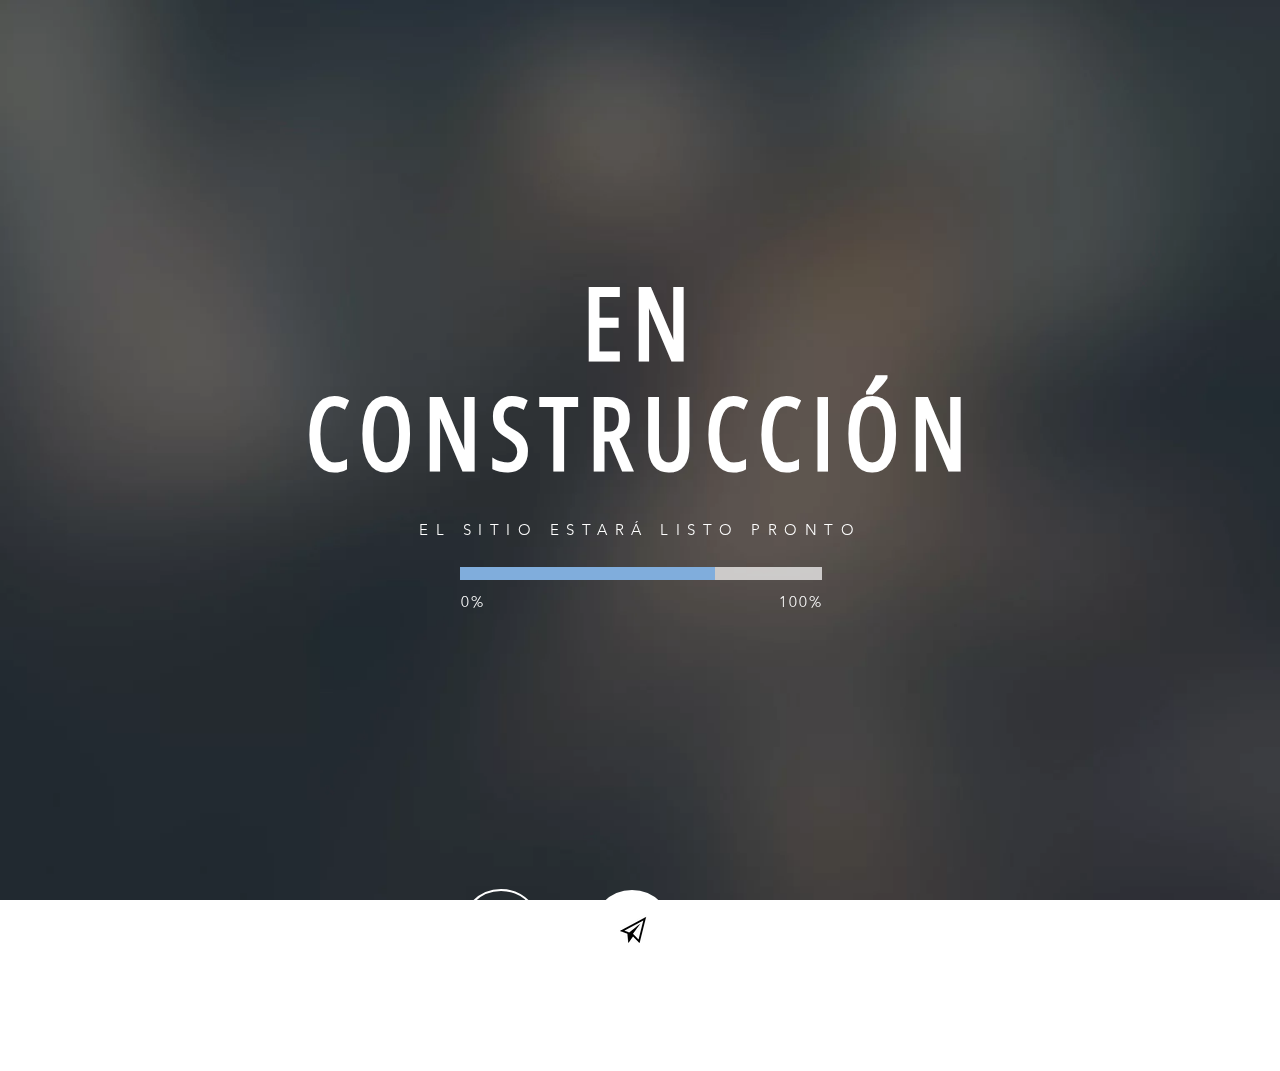
<file: rupitextil.html>
<!DOCTYPE html> <html lang=es class><!--
 Page saved with SingleFile 
 url: https://rupisolutions.wixsite.com/rupitextil 
 saved date: Fri Jan 25 2019 08:37:25 GMT-0500 (hora estándar de Perú)
--><meta charset=utf-8>
<meta http-equiv=X-UA-Compatible content="IE=Edge">
<meta name=generator content="Wix.com Website Builder">
<meta http-equiv=X-Wix-Meta-Site-Id content=5ca86f94-721f-4e6d-aced-329d17f20472>
<meta http-equiv=X-Wix-Application-Instance-Id content=0eb3efc0-9eed-4764-bff5-2c2c69f86a77>
<meta http-equiv=X-Wix-Published-Version content=2>
<meta http-equiv=etag content=0bbf9da053cff46d339c5466fd06eb9b>
<meta name=format-detection content="telephone=no">
<meta name=SKYPE_TOOLBAR content=SKYPE_TOOLBAR_PARSER_COMPATIBLE>
<meta id=wixMobileViewport name=viewport content="width=980, user-scalable=yes">
<meta name=fragment content=!>
<style id=viewerMainStyle>a,body,div,footer,h1,header,html,img,li,nav,p,span,title,ul{margin:0;padding:0;border:0;outline:0;vertical-align:baseline;background:0 0}body{font-size:10px;font-family:Arial,Helvetica,sans-serif}ul{list-style:none}a{cursor:pointer;text-decoration:none}body,html{height:100%}body{overflow-x:auto;overflow-y:scroll}:focus{outline:0}body:not([data-js-loaded]) [data-hide-prejs]{visibility:hidden}.siteAspectsContainer{position:absolute;top:0;margin:0 auto;left:0;right:0}@-webkit-keyframes inner-rotate{to{opacity:1;-webkit-transform:rotate(115deg);transform:rotate(115deg)}}@keyframes inner-rotate{to{opacity:1;-webkit-transform:rotate(115deg);transform:rotate(115deg)}}@-webkit-keyframes semi-rotate{from{-webkit-animation-timing-function:ease-out;animation-timing-function:ease-out;-webkit-transform:rotate(180deg);transform:rotate(180deg)}45%{-webkit-transform:rotate(198deg);transform:rotate(198deg)}55%{-webkit-transform:rotate(234deg);transform:rotate(234deg)}to{-webkit-transform:rotate(540deg);transform:rotate(540deg)}}@keyframes semi-rotate{from{-webkit-animation-timing-function:ease-out;animation-timing-function:ease-out;-webkit-transform:rotate(180deg);transform:rotate(180deg)}45%{-webkit-transform:rotate(198deg);transform:rotate(198deg)}55%{-webkit-transform:rotate(234deg);transform:rotate(234deg)}to{-webkit-transform:rotate(540deg);transform:rotate(540deg)}}#masterPage.mesh-layout[data-mesh-layout=grid]{display:-ms-grid;display:grid;-ms-grid-rows:max-content max-content min-content max-content;grid-template-rows:-webkit-max-content -webkit-max-content -webkit-min-content -webkit-max-content;grid-template-rows:max-content max-content min-content max-content;-ms-grid-columns:100%;grid-template-columns:100%;-webkit-box-align:start;-webkit-align-items:start;align-items:start;-webkit-box-pack:stretch;-webkit-justify-content:stretch;justify-content:stretch}#masterPage.mesh-layout[data-mesh-layout=grid] #PAGES_CONTAINER,#masterPage.mesh-layout[data-mesh-layout=grid] #SITE_FOOTER,#masterPage.mesh-layout[data-mesh-layout=grid] #SITE_HEADER{-ms-grid-column:1;-ms-grid-row-align:start;-ms-grid-column-align:start}#masterPage.mesh-layout[data-mesh-layout=grid] #SITE_HEADER{-ms-grid-row:1;grid-area:1/1/2/2}#masterPage.mesh-layout[data-mesh-layout=grid] #PAGES_CONTAINER{-ms-grid-row:3;grid-area:3/1/4/2}#masterPage.mesh-layout[data-mesh-layout=grid] #PAGES_CONTAINER{-webkit-align-self:stretch;align-self:stretch}#masterPage.mesh-layout[data-mesh-layout=grid] main#PAGES_CONTAINER{display:block}#masterPage.mesh-layout[data-mesh-layout=grid] #SITE_FOOTER{-ms-grid-row:4;grid-area:4/1/5/2}#masterPage.mesh-layout[data-mesh-layout=grid] #PAGES_CONTAINERcenteredContent,#masterPage.mesh-layout[data-mesh-layout=grid] #PAGES_CONTAINERinlineContent,#masterPage.mesh-layout[data-mesh-layout=grid] #SITE_PAGES{height:100%}#masterPage.mesh-layout #PAGES_CONTAINER,#masterPage.mesh-layout #SITE_FOOTER{position:relative}#masterPage.mesh-layout #SITE_PAGES{position:relative}#masterPage.mesh-layout img:not([src]){visibility:hidden}</style>
<title>RupiTextil</title>
<meta name=fb_admins_meta_tag content>
<meta name=robots content=index>
<meta property=og:title content=Misitio>
<meta property=og:url content=https://rupisolutions.wixsite.com/rupitextil>
<meta property=og:type content=article>
<meta property=og:site_name content=rupitextil>
<link rel="shortcut icon" href="[data-uri]" type=image/x-icon>

<link rel="shortcut icon" type="image/png" href="images/rufavicon.png"/>
</head>
 
 <body data-js-loaded=true><a id=SCROLL_TO_TOP></a>
 
 
 
 
 
 
 
 <div id=SITE_CONTAINER data-santa-render-status=SUCCESS><div style=position:relative class="noop visual-focus-on" data-reactroot><div><style data-styleid=theme_fonts>.font_0{font:normal normal bold 100px/1.4em opensanshebrewcondensed-regular,sans-serif;color:#FFFFFF}.font_8{font:normal normal normal 15px/1.4em avenir-lt-w01_35-light1475496,sans-serif;color:#FFFFFF}</style></div><div><style data-styleid=languages>@font-face{font-family:"Avenir-LT-W01_35-Light1475496";src:url([data-uri]) format("woff2")}@font-face{font-family:"OpenSansHebrewCondensed-Regular";src:url([data-uri]) format("woff")}</style></div><div id=SITE_BACKGROUND style=top:0;height:1020px;width:1349px class=siteBackground><div id=SITE_BACKGROUND_previous_noPrev class=siteBackgroundprevious style=width:100%;height:100%><div id=SITE_BACKGROUNDpreviousImage class=siteBackgroundpreviousImage></div><div id=SITE_BACKGROUNDpreviousVideo class=siteBackgroundpreviousVideo></div><div id=SITE_BACKGROUND_previousOverlay_noPrev class=siteBackgroundpreviousOverlay></div></div><div id=SITE_BACKGROUND_current_customBgImg3vn style=background-color:#414141;position:fixed;width:100%;height:100%;top:0 data-position=fixed class=siteBackgroundcurrent><div id=SITE_BACKGROUND_currentImage_customBgImg3vn style="position:absolute;top:0;width:100%;object-position:50% 50%;background-size:cover;background-position:center center;background-repeat:no-repeat;height:100%;background-image:url([data-uri])" data-type=bgimage data-height=100% class=siteBackgroundcurrentImage data-image-css='{"backgroundSize":"cover","backgroundPosition":"center center","backgroundRepeat":"no-repeat","height":"100%"}'></div><div id=SITE_BACKGROUNDcurrentVideo class=siteBackgroundcurrentVideo></div><div id=SITE_BACKGROUND_currentOverlay_customBgImg3vn style=position:absolute;top:0;width:100%;height:100% class=siteBackgroundcurrentOverlay></div></div></div><style data-styleid=siteBackground>.siteBackground{position:absolute}</style><div class=SITE_ROOT id=SITE_ROOT style="width:100%;top:50px;padding-bottom:0;min-width:980px;min-height:100%;position:relative;margin:0 auto"><div id=masterPage class=mesh-layout data-mesh-layout=grid><header data-is-mobile=false data-state data-site-width=980 data-header-top=0 style=position:relative;margin-top:0;left:0;margin-left:0;width:100%;min-width:980px class=hc1 id=SITE_HEADER><div style=left:0;width:100% id=SITE_HEADERscreenWidthBackground class=hc1screenWidthBackground></div><div id=SITE_HEADERcenteredContent class=hc1centeredContent><div style="margin-left:calc((100% - 980px) / 2);width:980px" id=SITE_HEADERbg class=hc1bg></div><div id=SITE_HEADERinlineContent class=hc1inlineContent><style id=SITE_HEADER-mesh-styles>#SITE_HEADERinlineContent{height:110px;width:100%;position:relative}#SITE_HEADERcenteredContent{position:relative}</style></div></div></header><style data-styleid=hc1>.hc1screenWidthBackground{position:absolute;top:0;right:0;bottom:0}.hc1bg{position:absolute;top:0;right:0;bottom:0;left:0}.hc1inlineContent{top:0;right:0;bottom:0;left:0}.hc1centeredContent{top:0;right:0;bottom:0;left:0}</style><footer style=bottom:auto;left:0;margin-left:0;width:100%;min-width:980px class="fc1_footer fc1" data-site-width=980 data-fixedposition=false data-isrunninginmobile=false data-state=" " id=SITE_FOOTER><div style=left:0;width:100% id=SITE_FOOTERscreenWidthBackground class=fc1screenWidthBackground></div><div style=width:100% id=SITE_FOOTERcenteredContent class=fc1centeredContent><div style="margin-left:calc((100% - 980px) / 2);width:980px" id=SITE_FOOTERbg class=fc1bg></div><div id=SITE_FOOTERinlineContent class=fc1inlineContent><style id=SITE_FOOTER-mesh-styles>#SITE_FOOTERinlineContent{height:auto;width:100%;position:relative}#SITE_FOOTERinlineContent-gridWrapper{pointer-events:none}#SITE_FOOTERinlineContent-gridContainer{position:static;display:grid;height:auto;width:100%;min-height:auto;grid-template-rows:1fr;grid-template-columns:100%}#comp-ivrs6jg1{position:relative;margin:20px 0px 28px calc((100% - 980px) * 0.5);left:130px;grid-area:1 / 1 / 2 / 2;justify-self:start;align-self:start}#SITE_FOOTERcenteredContent{position:relative}#SITE_FOOTERinlineContent-gridContainer>*{pointer-events:initial}</style><div id=SITE_FOOTERinlineContent-gridWrapper data-mesh-internal=true><div id=SITE_FOOTERinlineContent-gridContainer data-mesh-internal=true><div data-packed=true style=width:720px;pointer-events:none class=txtNew id=comp-ivrs6jg1><p class=font_8 style=text-align:center><span style=letter-spacing:.05em>© 2019&nbsp;para En Construcción.</span></p></div></div></div></div></div></footer><style data-styleid=fc1>.fc1screenWidthBackground{position:absolute;top:0;right:0;bottom:0}.fc1bg{position:absolute;top:0;right:0;bottom:0;left:0}.fc1inlineContent{top:0;right:0;bottom:0;left:0}.fc1centeredContent{top:0;right:0;bottom:0;left:0}</style><main data-is-mobile=false data-is-mesh=true data-site-width=980 style=left:0;margin-left:0;width:100%;min-width:980px;top:0 class=pc1 data-state id=PAGES_CONTAINER><div style=left:0 id=PAGES_CONTAINERscreenWidthBackground class=pc1screenWidthBackground></div><div style=position:relative id=PAGES_CONTAINERcenteredContent class=pc1centeredContent><div style=display:none id=PAGES_CONTAINERbg class=pc1bg></div><div style=position:relative id=PAGES_CONTAINERinlineContent class=pc1inlineContent><div data-is-mesh=true style=width:100%;min-height:844px class=s_VOwPageGroupSkin id=SITE_PAGES><div data-ismobile=false data-is-mesh-layout=true style=height:100%;left:0;position:relative class=p1 id=c1dmp><div style="margin-left:calc((100% - 980px) / 2);width:980px" id=c1dmpbg class=p1bg></div><div id=c1dmpinlineContent class=p1inlineContent><style id=c1dmp-mesh-styles>#c1dmpinlineContent{height:auto;width:100%;position:relative}#c1dmpinlineContent-gridWrapper{pointer-events:none}#c1dmpinlineContent-gridContainer{position:static;display:grid;height:auto;width:100%;min-height:844px;grid-template-rows:min-content min-content min-content min-content min-content 1fr;grid-template-columns:100%;padding-bottom:0px;box-sizing:border-box}#comp-ivqmvkyl{position:relative;margin:110px 0px 30px calc((100% - 980px) * 0.5);left:36px;grid-area:1 / 1 / 2 / 2;justify-self:start;align-self:start}#comp-ivqn0ql1{position:relative;margin:0px 0px 28px calc((100% - 980px) * 0.5);left:168px;grid-area:2 / 1 / 3 / 2;justify-self:start;align-self:start}#comp-ivqnjwxn{position:relative;margin:0px 0px 12px calc((100% - 980px) * 0.5);left:310px;grid-area:3 / 1 / 4 / 2;justify-self:start;align-self:start}#comp-ivqnmfvs{position:relative;margin:0px 0px 12px calc((100% - 980px) * 0.5);left:310px;grid-area:3 / 1 / 4 / 2;justify-self:start;align-self:start}#comp-ivqnn2es{position:relative;margin:0px 0px 10px calc((100% - 980px) * 0.5);left:290px;grid-area:4 / 1 / 5 / 2;justify-self:start;align-self:start}#comp-ivqnnmgs{position:relative;margin:0px 0px 10px calc((100% - 980px) * 0.5);left:618px;grid-area:4 / 1 / 5 / 2;justify-self:start;align-self:start}#comp-ivqnbq1d{position:relative;margin:0px 0px 1px calc((100% - 980px) * 0.5);left:311px;grid-area:6 / 1 / 7 / 2;justify-self:start;align-self:start}#comp-ivqn9hg9{position:relative;margin:22px 0px 25px calc((100% - 980px) * 0.5);left:335px;grid-area:6 / 1 / 7 / 2;justify-self:start;align-self:start}#comp-ivqnbbbs{position:relative;margin:1px 0px 0 calc((100% - 980px) * 0.5);left:442px;grid-area:6 / 1 / 7 / 2;justify-self:start;align-self:start}#comp-ivqn8l1y{position:relative;margin:26px 0px 25px calc((100% - 980px) * 0.5);left:468px;grid-area:6 / 1 / 7 / 2;justify-self:start;align-self:start}#c1dmpinlineContent-wedge-6{visibility:hidden;height:729px;width:0;grid-area:1 / 1 / 6 / 2}#c1dmpinlineContent-gridContainer>*{pointer-events:initial}</style><div id=c1dmpinlineContent-gridWrapper data-mesh-internal=true><div id=c1dmpinlineContent-gridContainer data-mesh-internal=true><div data-packed=true style=width:909px;pointer-events:none class=txtNew id=comp-ivqmvkyl><h1 class=font_0 style=line-height:1.1em;text-align:center><span style=letter-spacing:.1em>EN<br>
CONSTRUCCIÓN</span></h1></div><div data-packed=true style=width:644px;pointer-events:none class=txtNew id=comp-ivqn0ql1><p class=font_8 style=text-align:center><span style=letter-spacing:.5em>EL SITIO ESTARÁ LISTO PRONTO</span></p></div><div style="transform-origin:center 6.5px;width:362px;height:13px" class=hl1 id=comp-ivqnjwxn></div><style data-styleid=hl1>.hl1{box-sizing:border-box;border-top:13px solid rgba(255,255,255,0.7)}</style><div style="transform-origin:center 6.5px 0;width:255px;height:13px;visibility:inherit" class=style-jr978o4l id=comp-ivqnmfvs></div><style data-styleid=style-jr978o4l>.style-jr978o4l{box-sizing:border-box;border-top:13px solid rgba(128,173,220,1)}</style><div data-packed=true style=width:66px;pointer-events:none class=txtNew id=comp-ivqnn2es><p class=font_8 style=text-align:center><span style=letter-spacing:.15em>0%</span></p></div><div data-packed=true style=width:66px;pointer-events:none class=txtNew id=comp-ivqnnmgs><p class=font_8 style=text-align:center><span style=letter-spacing:.15em>100%</span></p>
</div><style data-styleid=txtNew>.txtNew{word-wrap:break-word;text-align:start}.txtNew>*{pointer-events:auto}.txtNew p{margin:0;line-height:normal;letter-spacing:normal}.txtNew h1{margin:0;letter-spacing:normal}</style><div data-svg-id=8463f60718194af748c49dddbe45b668_svgshape.v1.HollowCircle.svg data-svg-type=shape data-display-mode=stretch data-strokewidth=2 data-viewbox="0 0 200 200" data-preserve-viewbox=ignore style=width:80px;height:80px class=style-jr978o57 id=comp-ivqnbq1d><a href=https://www.facebook.com/Rupisolutions target=_blank data-content=https://www.facebook.com/Rupisolutions data-type=external rel=nofollow style=cursor:pointer id=comp-ivqnbq1dlink class=style-jr978o57link><div style=fill-opacity:0;stroke-width:2;stroke:rgba(255,255,255,1);stroke-opacity:1;fill:rgba(255,255,255,1) class="style-jr978o57_comp-ivqnbq1d style-jr978o57_non-scaling-stroke style-jr978o57svg" id=comp-ivqnbq1dsvg><svg xmlns=http://www.w3.org/2000/svg width=200 height=200 viewBox="-2.564102564102555 -2.564102564102555 205.1282051282051 205.1282051282051" role=img preserveAspectRatio=none style=stroke-width:2px>
 <g>
 <path d="M200 100c0 55.228-44.772 100-100 100S0 155.228 0 100 44.772 0 100 0s100 44.772 100 100z"></path>
 </g>
</svg></div></a></div><style data-styleid=style-jr978o57>.style-jr978o57link,.style-jr978o57svg{position:absolute;top:0;right:0;bottom:0;left:0}.style-jr978o57 svg{position:absolute;top:0;right:0;bottom:0;left:0;width:100%;height:100%;margin:auto}.style-jr978o57_non-scaling-stroke *{vector-effect:non-scaling-stroke}</style><div data-hide-prejs=true style=width:34px;height:34px class=lb1 id=comp-ivqn9hg9><ul aria-label="Social bar" id=comp-ivqn9hg9itemsContainer class=lb1itemsContainer><li style=width:34px;height:34px;margin-bottom:0;margin-right:7px;display:inline-block class=lb1imageItem id=comp-ivqn9hg90image><a href=https://www.facebook.com/Rupisolutions target=_blank data-content=https://www.facebook.com/Rupisolutions data-type=external rel=nofollow id=comp-ivqn9hg90imagelink class=lb1imageItemlink><div data-image-info='{"imageData":{"link":{"type":"ExternalLink","id":"dataItem-ivqn9hgt2","metaData":{"isPreset":false,"schemaVersion":"1.0","isHidden":false},"url":"https://www.facebook.com/Rupisolutions","target":"_blank"},"type":"Image","id":"dataItem-ivqn9hgt1","metaData":{"isPreset":false,"schemaVersion":"2.0","isHidden":false},"title":"","uri":"23fd2a2be53141ed810f4d3dcdcd01fa.png","description":"","width":200,"height":200,"alt":""},"displayMode":"fill"}' style=position:absolute;width:34px;height:34px data-style=position:absolute class=lb1imageItemimage id=comp-ivqn9hg90imageimage><img id=comp-ivqn9hg90imageimageimage alt data-type=image style=width:34px;height:34px;object-fit:cover src="[data-uri]"></div></a></ul></div><style data-styleid=lb1>.lb1itemsContainer>li:last-child{margin:0!important}</style><div data-svg-id=8463f60718194af748c49dddbe45b668_svgshape.v1.HollowCircle.svg data-svg-type=shape data-display-mode=stretch data-strokewidth=2 data-viewbox="0 0 200 200" data-preserve-viewbox=ignore style=width:80px;height:80px class=style-jr978o4y id=comp-ivqnbbbs><a href=mailto:contacto@rupisol.com target=_self data-content=contacto@rupisol.com data-type=mail style=cursor:pointer id=comp-ivqnbbbslink class=style-jr978o4ylink><div style=fill-opacity:1;stroke-width:2;stroke:rgba(255,255,255,1);stroke-opacity:1;fill:rgba(255,255,255,1) class="style-jr978o4y_comp-ivqnbbbs style-jr978o4y_non-scaling-stroke style-jr978o4ysvg" id=comp-ivqnbbbssvg><svg xmlns=http://www.w3.org/2000/svg width=200 height=200 viewBox="-2.564102564102555 -2.564102564102555 205.1282051282051 205.1282051282051" role=img preserveAspectRatio=none style=stroke-width:2px>
 <g>
 <path d="M200 100c0 55.228-44.772 100-100 100S0 155.228 0 100 44.772 0 100 0s100 44.772 100 100z"></path>
 </g>
</svg></div></a></div><style data-styleid=style-jr978o4y>.style-jr978o4ylink,.style-jr978o4ysvg{position:absolute;top:0;right:0;bottom:0;left:0}.style-jr978o4y svg{position:absolute;top:0;right:0;bottom:0;left:0;width:100%;height:100%;margin:auto}.style-jr978o4y_non-scaling-stroke *{vector-effect:non-scaling-stroke}</style><div data-hide-prejs=true style=width:30px;height:30px class=lb1 id=comp-ivqn8l1y><ul aria-label="Social bar" id=comp-ivqn8l1yitemsContainer class=lb1itemsContainer><li style=width:30px;height:30px;margin-bottom:0;margin-right:7px;display:inline-block class=lb1imageItem id=comp-ivqn8l1y0image><a href=mailto:contacto@rupisol.com target=_self data-content=contacto@rupisol.com data-type=mail id=comp-ivqn8l1y0imagelink class=lb1imageItemlink><div data-image-info='{"imageData":{"link":{"type":"EmailLink","id":"dataItem-jr97nvwk","metaData":{"isPreset":false,"schemaVersion":"1.0","isHidden":false},"recipient":"contacto@rupisol.com"},"type":"Image","id":"dataItem-ivqn8l2w","metaData":{"isPreset":false,"schemaVersion":"2.0","isHidden":false},"title":"paper-airplane","uri":"cfb1b5_96c16522b676486aacd2ee34e6d4b4ba~mv2.png","description":"","width":512,"height":512,"alt":"paper-airplane"},"displayMode":"fill"}' style=position:absolute;width:30px;height:30px data-style=position:absolute class=lb1imageItemimage id=comp-ivqn8l1y0imageimage><img id=comp-ivqn8l1y0imageimageimage alt=paper-airplane data-type=image style=width:30px;height:30px;object-fit:cover src=[data-uri]></div></a></ul></div><style data-styleid=lb1>.lb1itemsContainer{position:absolute;width:100%;height:100%;white-space:nowrap}.lb1itemsContainer>li:last-child{margin:0!important}.lb1 a{display:block;height:100%}.lb1imageItemlink{cursor:pointer}</style><div id=c1dmpinlineContent-wedge-6 data-mesh-internal=true></div></div></div></div></div><style data-styleid=p1>.p1bg{position:absolute;top:0;right:0;bottom:0;left:0}.p1inlineContent{top:0;right:0;bottom:0;left:0}</style></div></div></div></main><style data-styleid=pc1>.pc1screenWidthBackground{position:absolute;top:0;right:0;bottom:0}.pc1bg{position:absolute;top:0;right:0;bottom:0;left:0}.pc1inlineContent{top:0;right:0;bottom:0;left:0}.pc1centeredContent{top:0;right:0;bottom:0;left:0}</style><div id=pinnedAfterPAGES_CONTAINER style="top:0;left:0;position:fixed;width:100%;height:100%;z-index:50;display:grid;grid-template-columns:1fr;grid-template-rows:50px 1fr;pointer-events:none"><style id=pinnedAfterPAGES_CONTAINER-style>#comp-iwutkyxz{justify-self:end;margin-right:116px;align-self:start;margin-top:53px;position:absolute;grid-area:2 / 1 / 3 / 2;pointer-events:initial}</style><nav id=comp-iwutkyxz class="hidden-during-prewarmup style-jr978o3l" style=width:335px;height:50px;z-index:50;overflow-x:visible data-menuborder-y=0 data-menubtn-border=0 data-ribbon-els=0 data-label-pad=0 data-ribbon-extra=0 data-drophposition data-dropalign=center dir=ltr data-state="center notMobile" data-dropmode=dropDown><ul style=text-align:center aria-label="Site navigation" role=navigation id=comp-iwutkyxzitemsContainer class=style-jr978o3litemsContainer><li data-direction=ltr data-listposition=lonely data-data-id=bmi23nr class=style-jr978o3lrepeaterButton data-state="menu selected idle link notMobile" id=comp-iwutkyxz0 data-original-gap-between-text-and-btn=10 aria-hidden=false style=width:76px;height:50px;position:relative;box-sizing:border-box;overflow:visible><li data-listposition=center class=style-jr978o3lrepeaterButton data-state="menu  idle header notMobile" id=comp-iwutkyxz__more__ data-original-gap-between-text-and-btn=10 aria-hidden=true style=height:0;overflow:hidden;position:absolute><a role=button tabindex=-1 aria-haspopup=true data-listposition=center id=comp-iwutkyxz__more__linkElement class=style-jr978o3lrepeaterButtonlinkElement><div class=style-jr978o3lrepeaterButton_gapper><div style=text-align:center id=comp-iwutkyxz__more__bg class=style-jr978o3lrepeaterButtonbg><p style=text-align:center id=comp-iwutkyxz__more__label class=style-jr978o3lrepeaterButtonlabel>More</p></div></div></a></ul><div id=comp-iwutkyxzmoreButton class=style-jr978o3lmoreButton></div><nav style=visibility:hidden data-drophposition data-dropalign=center id=comp-iwutkyxzdropWrapper class=style-jr978o3ldropWrapper><ul style=visibility:hidden id=comp-iwutkyxzmoreContainer class=style-jr978o3lmoreContainer data-listposition=lonely></ul></nav></nav><style data-styleid=style-jr978o3l>.style-jr978o3litemsContainer{width:calc(100% - 0px);height:calc(100% - 0px);white-space:nowrap;display:inline-block;overflow:visible;position:relative}.style-jr978o3lmoreContainer{overflow:visible;display:inherit;white-space:nowrap;width:auto;background-color:transparent;border-radius:0}.style-jr978o3ldropWrapper{z-index:99999;display:block;opacity:1;position:absolute;margin-top:7px}.style-jr978o3lrepeaterButton{box-sizing:border-box;display:inline-block;cursor:pointer;font:normal normal normal 15px/1.4em avenir-lt-w01_35-light1475496,sans-serif}.style-jr978o3lrepeaterButton[data-state~="header"] a,.style-jr978o3lrepeaterButton[data-state~="header"] div{cursor:default!important}.style-jr978o3lrepeaterButtonlinkElement{display:inline-block;height:100%;width:100%}.style-jr978o3lrepeaterButton_gapper{padding:0 5px}.style-jr978o3lrepeaterButtonlabel{display:inline-block;padding:0 10px;color:#FFFFFF;transition:color 0.4s ease 0s}.style-jr978o3lrepeaterButton[data-state~="selected"] .style-jr978o3lrepeaterButtonlabel{color:#80ADDC;transition:color 0.4s ease 0s}</style></div></div></div><div class=siteAspectsContainer><div></div><div></div><div></div><div id=popoverLayer></div></div></div></div>
 
 
 
 
 
 
 
 
 
 
 
 
 
 
 
 
 
 
 
 
 
 
 
 
<a id=SCROLL_TO_BOTTOM></a>
</file>
